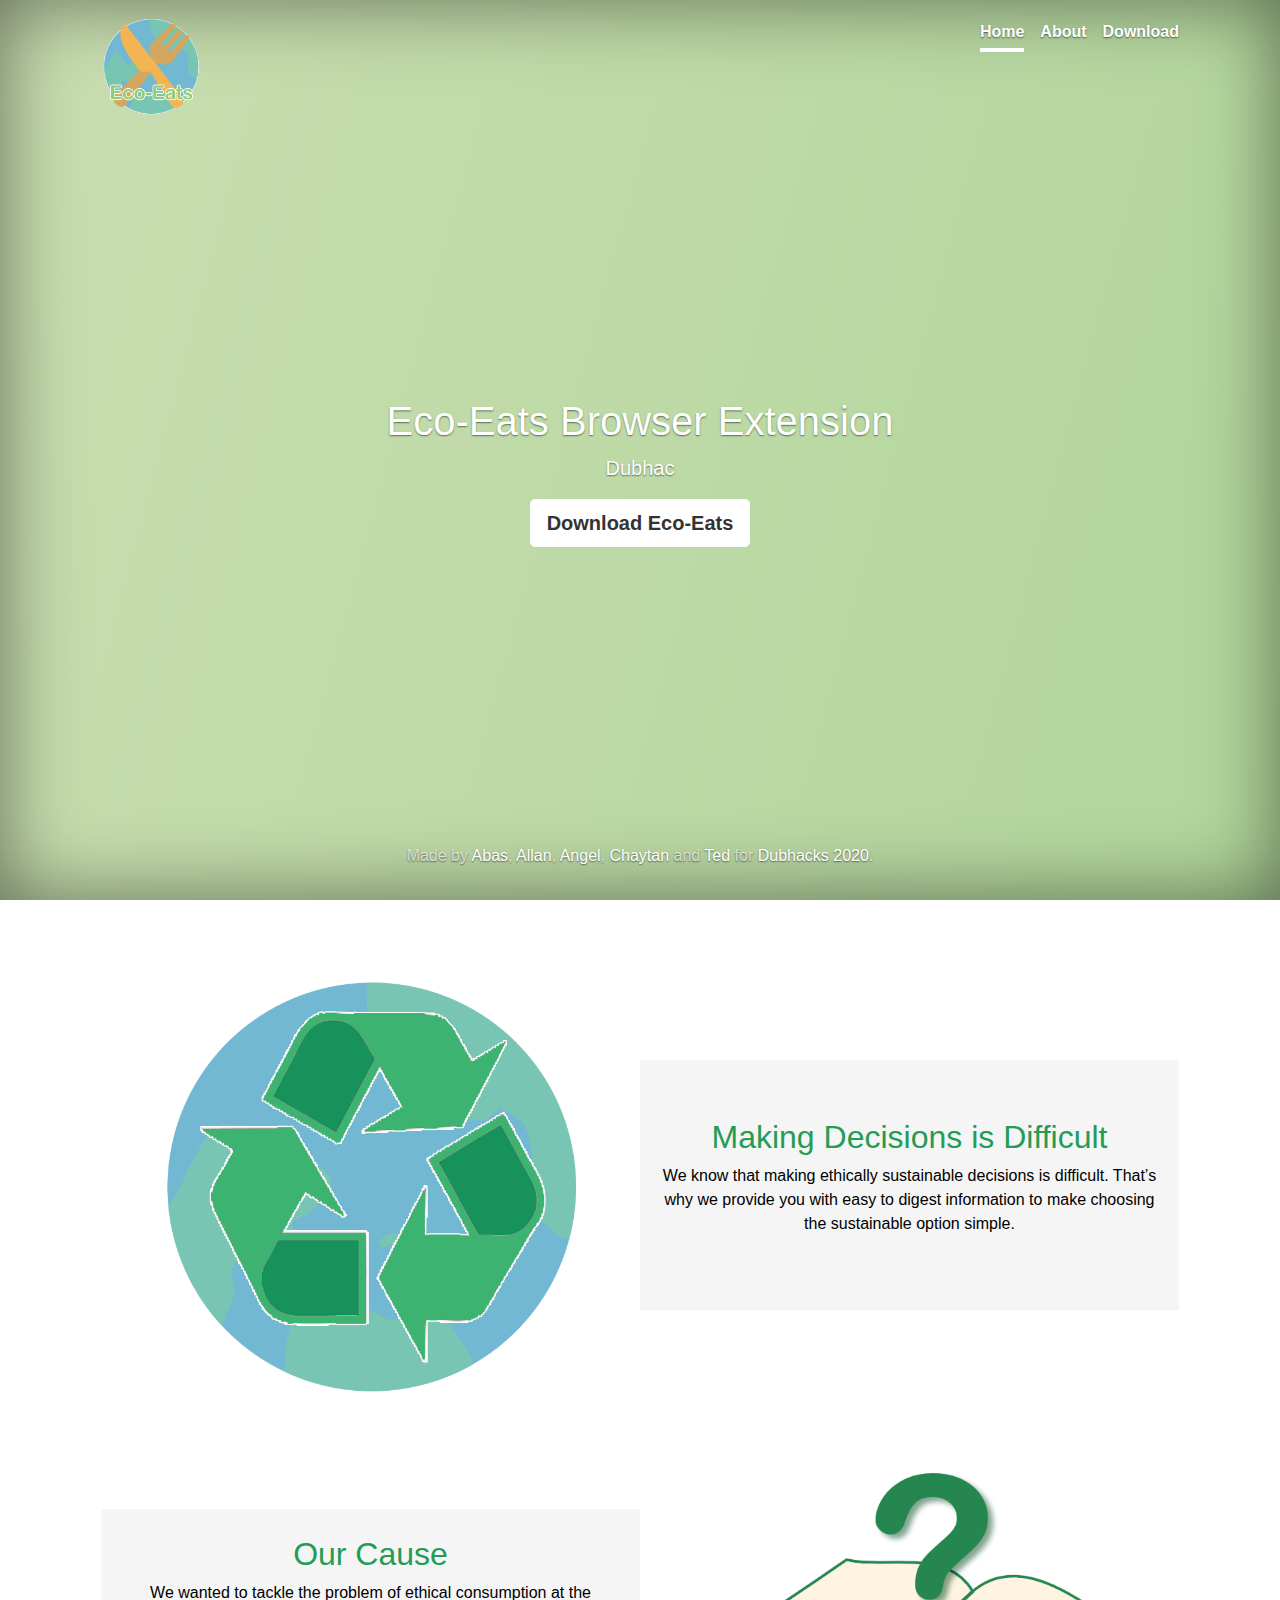
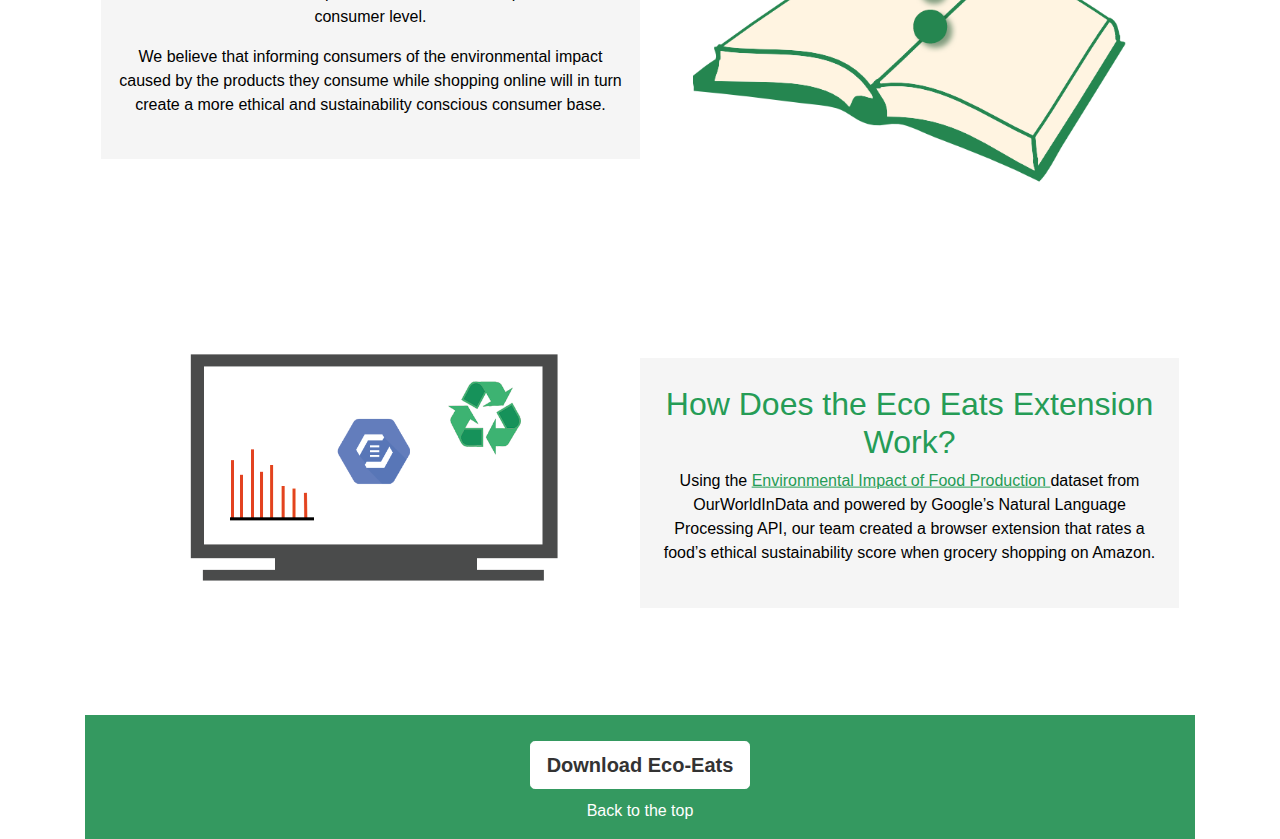
<file: ecoeats-website/templates/index.html>
<!DOCTYPE html>
<html lang="en">
  <head>
    <meta charset="utf-8">
    <meta name="viewport" content="width=device-width, initial-scale=1, shrink-to-fit=no">
    <meta name="description" content="">
    <meta name="author" content="Abas, Allan, Angel, Chayton, Ted">
    <title>Eco-Eats Extension</title>

    <link rel="stylesheet" href="https://stackpath.bootstrapcdn.com/bootstrap/4.3.1/css/bootstrap.min.css" integrity="sha384-ggOyR0iXCbMQv3Xipma34MD+dH/1fQ784/j6cY/iJTQUOhcWr7x9JvoRxT2MZw1T" crossorigin="anonymous">

    <!-- Custom stylesheets -->
    <link href="../static/cover.css" rel="stylesheet">
    <link href="../static/about.css" rel="stylesheet">

    <!-- Favico -->
    <link rel="shortcut icon" href="../static/ecoeats favicon.ico">

    <!-- Smooth Scroll in jQuery for cross browser compatibility -->

    <script src="https://ajax.googleapis.com/ajax/libs/jquery/3.3.1/jquery.min.js"></script>
    <script>
    $(document).ready(function(){
      // Add smooth scrolling to all links
      $("a").on('click', function(event) {

        // Make sure this.hash has a value before overriding default behavior
        if (this.hash !== "") {
          // Prevent default anchor click behavior
          event.preventDefault();

          // Store hash
          var hash = this.hash;

          // Using jQuery's animate() method to add smooth page scroll
          // An optional number (600) in front of function specifies the number of milliseconds it takes to scroll to the specified area
          $('html, body').animate({
            scrollTop: $(hash).offset().top
          }, 500 ,function(){

            // Add hash (#) to URL when done scrolling (default click behavior)
            window.location.hash = hash;
          });
        } // End if
      });
    });
    </script>

    <script>
        document.addEventListener('DOMContentLoaded', function(event){
        // array with texts to type in typewriter
        var dataText = [ "Dubhacks Blueprint Track: Natural Environment", "How sustainable are your eating habits?", "How much CO2 emission does the production of the food you eat produce?", "Find out more by downloading our extension today!"];

        // type one of the lines onto the screen
        // keeps calling itself until the text is finished
        function typeWriter(text, i, fnCallback) {
        // check if text isn't finished yet
        if (i < (text.length)) {
        // add next character to h1
        document.querySelector("#typewriterHeadline").innerHTML = text.substring(0, i+1) +'<span aria-hidden="true" class="animation"></span>';

        // wait for a while and call this function again for next character
        setTimeout(function() {
            typeWriter(text, i + 1, fnCallback)
            }, 125);
        }
            // text finished, call callback if there is a callback function
        else if (typeof fnCallback == 'function') {
            // call callback after timeout
            setTimeout(fnCallback, 5000);
            }
        }

        // start a typewriter animation for a text in the dataText array
        function StartTextAnimation(i) {
            if (typeof dataText[i] == 'undefined'){
                setTimeout(function() {
                StartTextAnimation(0);
            }, 3000);
            }
            // check if dataText[i] exists
            if (i < dataText[i].length) {
                // text exists! start typewriter animation
                typeWriter(dataText[i], 0, function(){
                // after callback (and whole text has been animated), start next text
                StartTextAnimation(i + 1);
                });
            }
        }
        // start the text animation
        StartTextAnimation(0);
        });
    </script>

  </head>
  <body class="text-center">
    <div id = "home"></div>
    <div class = "container">
      <div class="cover-container d-flex w-100 h-100 p-3 mx-auto flex-column">
      <header class="masthead mb-auto">
        <div class="inner">
          <img src="../static/EcoEats-Icon.png" id="logo" class="masthead-brand"/>
          <nav class="nav nav-masthead justify-content-center">
            <a class="nav-link active" href="#">Home</a>
            <a class="nav-link" href="#about">About</a>
            <a class="nav-link" href="https://github.com/chaytanc/ecoEats">Download</a>
          </nav>
        </div>
      </header>

      <div class="inner cover">
        <h1 class="cover-heading">Eco-Eats Browser Extension</h1>
        <p class="lead" id = "typewriterHeadline">How does the food you eat impact the world?</p>
        <p class="lead">
          <a href="https://github.com/chaytanc/ecoEats" class="btn btn-lg btn-secondary">Download Eco-Eats</a>
        </p>
      </div>

      <div class="mastfoot mt-auto">
        <div class="inner">
          <p>Made by <a href="https://github.com/abis206">Abas</a>,
          	 <a href="https://github.com/allandao">Allan</a>,
           	 <a href="https://github.com/AngelMcCrary-Lupson">Angel</a>,
             <a href="https://github.com/chaytanc">Chaytan</a> and
             <a href="https://github.com/ironowl-txw">Ted</a> for
             <a href="https://dubhacks.co">Dubhacks 2020</a>.</p>
        </div>
      </div>

      </div>

    <main role="main" class = "w-100 p-3 mx-auto flex-column" id="about">
        <section>
            <div class="container">
                <article class="row align-items-center">
                    <div class="col-lg-6 order-lg-2 textbox">
                        <div class = "innertext">
                            <h2>Making Decisions is Difficult</h2>
                            <p class="desc">
                                We know that making ethically sustainable decisions is difficult.
                                That’s why we provide you with easy to digest information to make
                                choosing the sustainable option simple.
                            </p>
                        </div>
                    </div>
                    <div class="col-lg-6 order-lg-1"><img src="../static/sustain.png"/></div>
                </article>
                <article class="row align-items-center">
                    <div class="col-lg-6 order-lg-1 textbox">
                        <div class = "innertext">
                            <h2>Our Cause</h2>
                            <p class="desc">
                                We wanted to tackle the problem of ethical consumption at the
                                consumer level.
                            </p>
                            <p class="desc">
                                We believe that informing consumers of the environmental impact caused
                                by the products they consume while shopping online will in turn create
                                a more ethical and sustainability conscious consumer base.
                            </p>
                        </div>
                    </div>
                    <div class="col-lg-6 order-lg-2"><img src="../static/knowledge.png"/></div>
                </article>
                <article class="row align-items-center">
                    <div class="col-lg-6 order-lg-2 textbox">
                        <div class = "innertext">
                            <h2>How Does the Eco Eats Extension Work?</h2>
                            <p class="desc">
                                Using the
                                <a href="https://www.kaggle.com/selfvivek/environment-impact-of-food-production">
                                Environmental Impact of Food Production </a>dataset from
                                OurWorldInData and powered by Google’s Natural Language Processing
                                API, our team created a browser extension that rates a food’s
                                ethical sustainability score when grocery shopping on Amazon.
                            </p>
                        </div>
                    </div>
                    <div class="col-lg-6 order-lg-1"><img src="../static/eco-tech.png"/></div>
                </article>
            </div>
        </section>
        <!--</div>-->
    </main>
    <footer class = "d-flex w-100 p-3 mx-auto flex-column">
        <div>
            <a href="#" class="btn btn-lg btn-secondary" style = "margin: 10px; font-weight: 700;">Download Eco-Eats</a>
            <a href = "#home" style = "display: block;">Back to the top</a>
        </div>
    </footer

    </div>
</body>
</html>
</file>
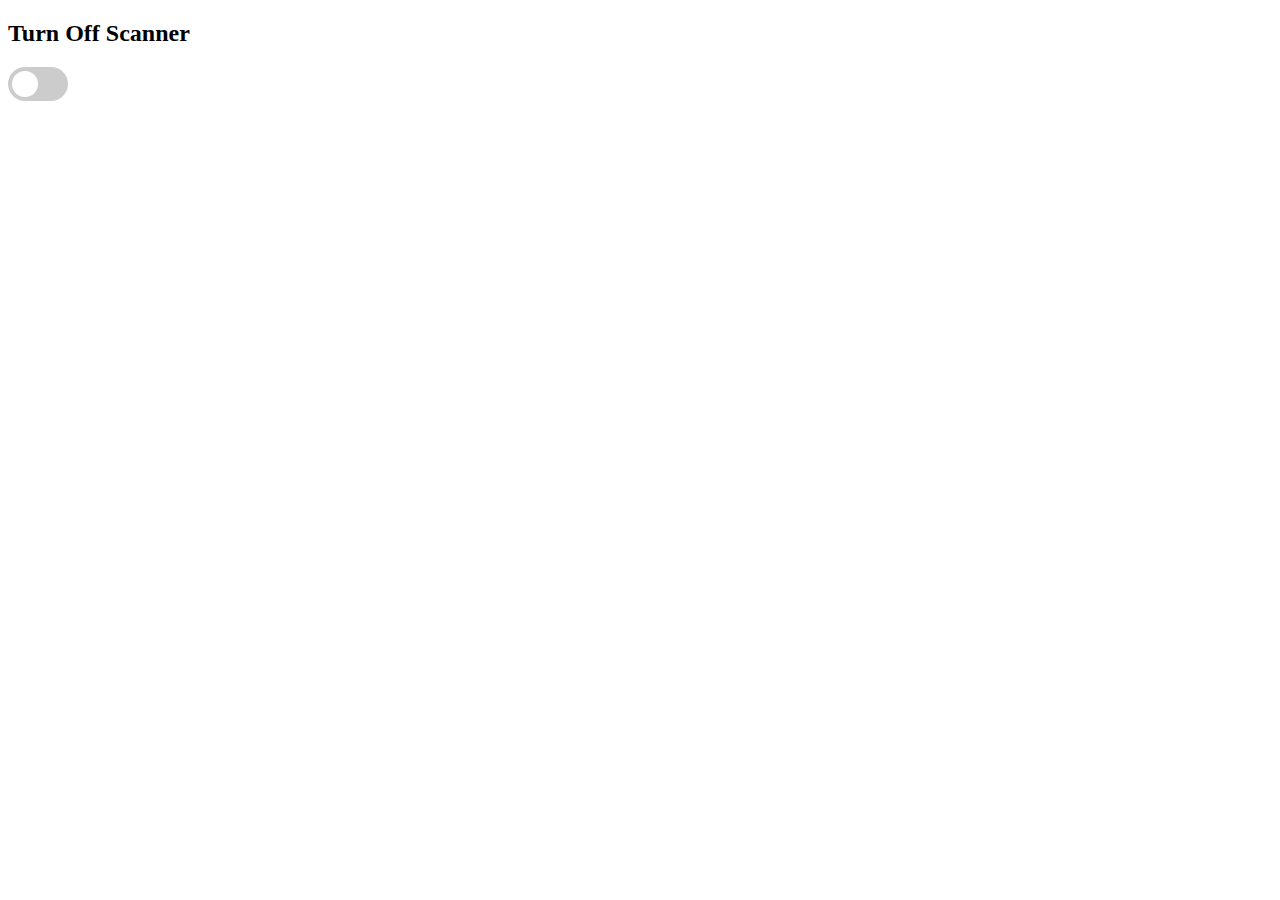
<file: extension/options.html>
<!DOCTYPE html>
<html lang="en">
<head>
  <meta charset="UTF-8">
  <title>Options</title>
  <style>
/* The switch - the box around the slider */
.switch {
  position: relative;
  display: inline-block;
  width: 60px;
  height: 34px;
}

/* Hide default HTML checkbox */
.switch input {
  opacity: 0;
  width: 0;
  height: 0;
}

/* The slider */
.slider {
  position: absolute;
  cursor: pointer;
  top: 0;
  left: 0;
  right: 0;
  bottom: 0;
  background-color: #ccc;
  -webkit-transition: .4s;
  transition: .4s;
}

.slider:before {
  position: absolute;
  content: "";
  height: 26px;
  width: 26px;
  left: 4px;
  bottom: 4px;
  background-color: white;
  -webkit-transition: .4s;
  transition: .4s;
}

input:checked + .slider {
  background-color: #2196F3;
}

input:focus + .slider {
  box-shadow: 0 0 1px #2196F3;
}

input:checked + .slider:before {
  -webkit-transform: translateX(26px);
  -ms-transform: translateX(26px);
  transform: translateX(26px);
}

/* Rounded sliders */
.slider.round {
  border-radius: 34px;
}

.slider.round:before {
  border-radius: 50%;
}
  </style>
  </head>
<body>
<h2>Turn Off Scanner</h2>
<label class="switch">
  <input type="checkbox">
  <span class="slider round"></span>
</label>
</body>
</html>
</file>
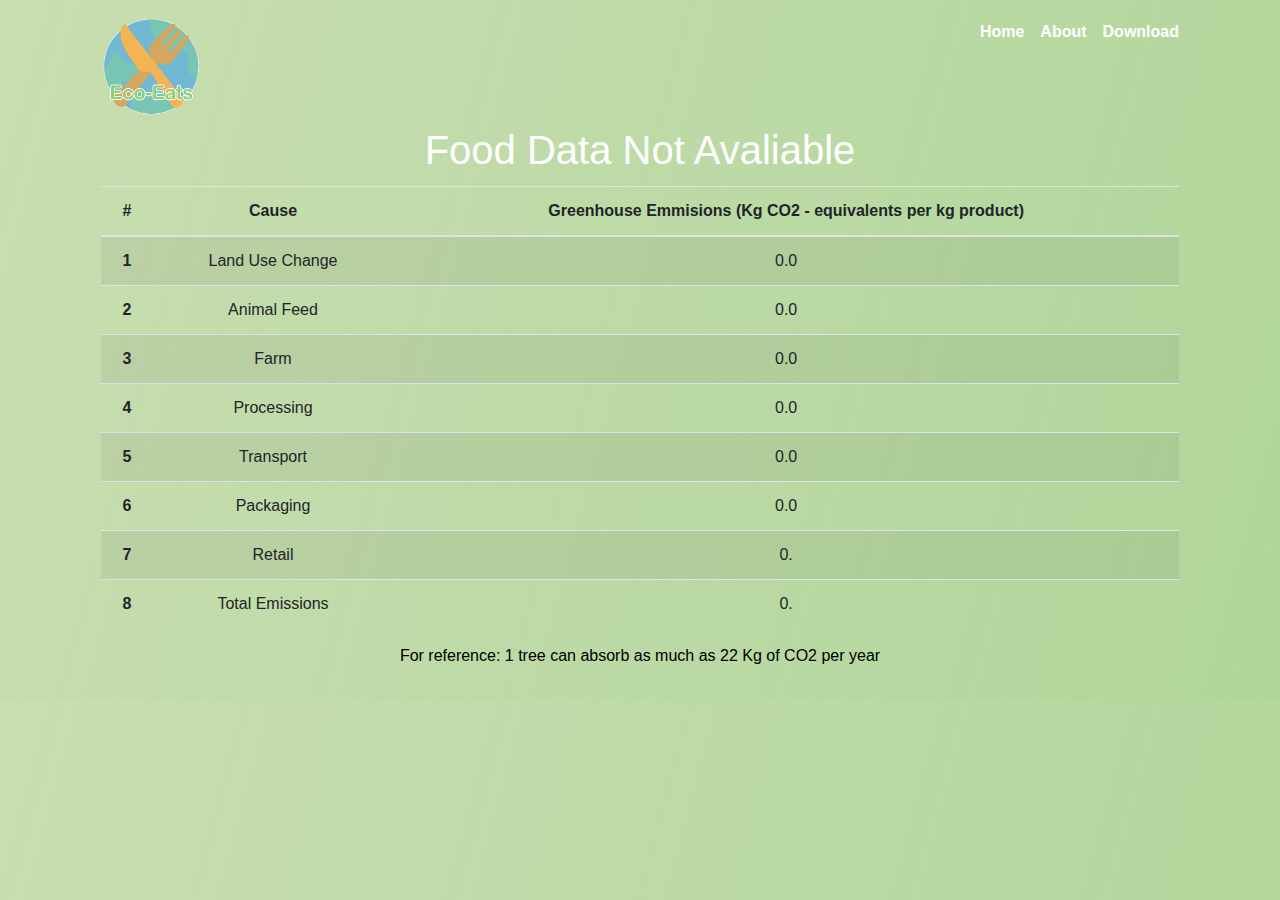
<file: ecoeats-website/templates/table.html>
<!DOCTYPE html>
<html lang="en">
  <head>
    <meta charset="utf-8">
    <meta name="viewport" content="width=device-width, initial-scale=1, shrink-to-fit=no">
    <meta name="description" content="">
    <meta name="author" content="Abas, Allan, Angel, Chayton, Ted">
    <title>Eco-Eats</title>

    <link rel="stylesheet" href="https://stackpath.bootstrapcdn.com/bootstrap/4.3.1/css/bootstrap.min.css" integrity="sha384-ggOyR0iXCbMQv3Xipma34MD+dH/1fQ784/j6cY/iJTQUOhcWr7x9JvoRxT2MZw1T" crossorigin="anonymous">

    <!-- Custom styles for this template -->
    <link href="../static/about.css" rel="stylesheet">
    <link href="../static/table.css" rel="stylesheet">

    <link rel="shortcut icon" href="../static/ecoeats favicon.ico">

 </head>
  <body class="text-center">
    <div class = "container">
      <div class="cover-container d-flex w-100 h-100 p-3 mx-auto flex-column">
      <header class="masthead mb-auto">
        <div class="inner">
          <a href="/"><img src="../static/EcoEats-Icon.png" id="logo" class="masthead-brand"/></a>
          <nav class="nav nav-masthead justify-content-center">
            <!--<a class="nav-link active" href="#">Home</a>-->
            <a class="nav-link" href="/">Home</a>
            <a class="nav-link" href="/#about">About</a>
            <a class="nav-link" href="#">Download</a>
          </nav>
        </div>
      </header>

    <h1 id="food-name">Food Data Not Avaliable</h1>

    <table class="table table-striped" id="table">
      <thead>
        <tr>
          <th scope="col">#</th>
          <th scope="col">Cause</th>
          <th scope="col">Greenhouse Emmisions (Kg CO2 - equivalents per kg product)</th>

        </tr>
      </thead>
      <tbody>
        <tr>
          <th scope="row">1</th>
          <td>Land Use Change</td>
          <td id="land">0.0</td>
        </tr>
        <tr>
          <th scope="row">2</th>
          <td>Animal Feed</td>
          <td id="feed">0.0</td>
        </tr>
        <tr>
          <th scope="row">3</th>
          <td>Farm</td>
          <td id="farm">0.0</td>
        </tr>
        <tr>
          <th scope="row">4</th>
          <td>Processing</td>
          <td id="processing">0.0</td>
        </tr>
        <tr>
          <th scope="row">5</th>
          <td>Transport</td>
          <td id="transport">0.0</td>
        </tr>
        <tr>
          <th scope="row">6</th>
          <td>Packaging</td>
          <td id="packaging">0.0</td>
        </tr>
        <tr>
          <th scope="row">7</th>
          <td>Retail</td>
          <td id="retail">0.</td>
        </tr>
        <tr>
          <th scope="row">8</th>
          <td>Total Emissions</td>
          <td id="total">0.</td>
        </tr>
        <!--<tr>-->
        <!--  <th scope="row">9</th>-->
        <!--  <td>Eutrophying Emissions</td>-->
        <!--  <td id="eutro">0.1</td>-->
        <!--</tr>-->
      </tbody>
    </table>
    <p>For reference: 1 tree can absorb as much as 22 Kg of CO2 per year</p>

    <script type="text/javascript" src="../static/table.js" defer></script>

  </body>
</html>
</file>
<file: ecoeats-website/static/cover.css>
/*
 * Globals
 */

/* Links */
a,
a:focus,
a:hover {
  color: #fff;
}

/* Custom default button */
.btn-secondary,
.btn-secondary:focus {
  color: #333;
  text-shadow: none; /* Prevent inheritance from `body` */
  background-color: #fff;
  border: .05rem solid #fff;
}

.btn-secondary:hover {
    color: #333;
    background-color: #ECEEEE;
    border: .05rem solid #fff;
}


/*
 * Foundation
 */

html,
body {
  height: 100%;
  background-color: white;
}

body {
  display: -ms-flexbox;
  display: flex;
  color: #fff;
  background-image: linear-gradient(105deg, rgba(97, 157, 26, 0.34) 0%, rgba(104, 176, 63, 0.52) 100%), url("https://images.unsplash.com/photo-1533720335246-5d4e8d662010?ixlib=rb-1.2.1&ixid=eyJhcHBfaWQiOjEyMDd9&auto=format&fit=crop&w=2600&q=80");
  /* rgba(52, 143, 80, 1) 0%, rgba(86, 180, 211, 1) or rgba(86, 171, 47, 1) */
  box-shadow: inset 0 0 5rem rgba(0, 0, 0, .5);
  background-size: cover;
}

.cover-container {
  min-width: 100%;
  display: block;
  text-shadow: 0 .05rem .1rem rgba(0, 0, 0, .5);
}


/*
 * Header
 */
.masthead {
  margin-bottom: 2rem;
}

.masthead-brand {
  margin-bottom: 0;
}

.nav-masthead .nav-link {
  padding: .25rem 0;
  font-weight: 700;
  color: white;
  background-color: transparent;
  border-bottom: .25rem solid transparent;
}

.nav-masthead .nav-link:hover,
.nav-masthead .nav-link:focus {
  border-bottom-color: rgba(255, 255, 255, .4);
}

.nav-masthead .nav-link + .nav-link {
  margin-left: 1rem;
}

.nav-masthead .active {
  color: #fff;
  border-bottom-color: #fff;
}

@media (min-width: 48em) {
  .masthead-brand {
    float: left;
  }
  .nav-masthead {
    float: right;
  }
}


/*
 * Cover
 */
.cover {
  padding: 0 1.5rem;
}
.cover .btn-lg {
  /*padding: .5rem 1rem; */
  font-weight: 700;
}


/*
 * Footer Gradient and text color
 */
.mastfoot {
  color: rgba(255, 255, 255, .5);
}

.mastfoot p {
    color: rgba(255, 255, 255, .7);
}

/*
 * Main
 */

main {
    color: white;
}

#logo {
    height: 100px;
    width: inherit;
}

/*
 * Footer
 */

footer {
    background-color: #07823dd1;
    margin: 0 0 5% 0;
}

/*
 * Misc. - remove if not used
 */

.bd-placeholder-img {
        font-size: 1.125rem;
        text-anchor: middle;
        -webkit-user-select: none;
        -moz-user-select: none;
        -ms-user-select: none;
        user-select: none;
      }

      @media (min-width: 768px) {
        .bd-placeholder-img-lg {
          font-size: 3.5rem;
        }
      }
</file>
<file: ecoeats-website/static/about.css>
html {
  scroll-behavior: smooth; /* Does not work in Edge, Opera, Safari, IE */
}

main {
    color: black;
    height: max-content;
}

main article {
    padding-top: 5%;
    /*margin-top: 5%;*/
}

.textbox {
    background-color: #F5F5F5;
    /*border-radius: 10%;*/
    /*margin-left: 2%;*/
    /*margin-right: 2%;*/
    color: #259c56;
    min-height: 250px;
    min-width: 50%;
}

.textbox a {
    color: #259c56;
    text-decoration: underline;
}

.innertext {
    padding: 15px;
    position: absolute;
    top: 50%;
    left: 50%;
    transform: translate(-50%, -50%);
    width: 100%;
}

.desc {
    color: black;
}

img {
    /*background-color: #3cb371;*/
    /*border-radius: 5%;*/
    /*border: #3cb371 solid 2px;*/
    height: 75%;
    width: 85%;
}



/* 991px is when the images and text boxes stack */

@media (max-width: 991px) {
  .textbox {
      margin: 0 0 5% 0;
      min-height: 300px;
      min-width: 100%;
      max-width: 100%;
  }
  img {
    height: 75%;
    width: 65%;
  }
}

@media (max-width: 680px) {
  .textbox {
      margin: 0 0 5% 0;
      min-height: 340px;
      min-width: 100%;
      max-width: 100%;
  }
  img {
    height: 75%;
    width: 65%;
  }
}

@media (max-width: 380px) {
  .textbox {
      margin: 0 0 5% 0;
      min-height: 460px;
      min-width: 100%;
      max-width: 100%;
  }
  img {
    height: 75%;
    width: 65%;
  }
}
</file>
<file: ecoeats-website/static/table.css>
body {
display: -ms-flexbox;
  display: flex;
  color: #fff;
  background-image: linear-gradient(105deg, rgba(97, 157, 26, 0.34) 0%, rgba(104, 176, 63, 0.52) 100%);
  background-size: cover;
}

h1 {
    margin-top: 10px;
    padding-bottom: 4px;
}

p {
    color: black;
}

#logo {
    height: 100px;
    width: inherit;
}

/*
 * Header
 */
.masthead {
  margin-bottom: 2rem;
}

.masthead-brand {
  margin-bottom: 0;
}

.nav-masthead .nav-link {
  padding: .25rem 0;
  font-weight: 700;
  color: white;
  background-color: transparent;
  border-bottom: .25rem solid transparent;
}

.nav-masthead .nav-link:hover,
.nav-masthead .nav-link:focus {
  border-bottom-color: rgba(255, 255, 255, .4);
}

.nav-masthead .nav-link + .nav-link {
  margin-left: 1rem;
}

.nav-masthead .active {
  color: #fff;
  border-bottom-color: #fff;
}

@media (min-width: 48em) {
  .masthead-brand {
    float: left;
  }
  .nav-masthead {
    float: right;
  }
}

/* Custom table stripe */
table.table-bordered > thead > tr > th{
  border:1px solid white;
}
</file>
